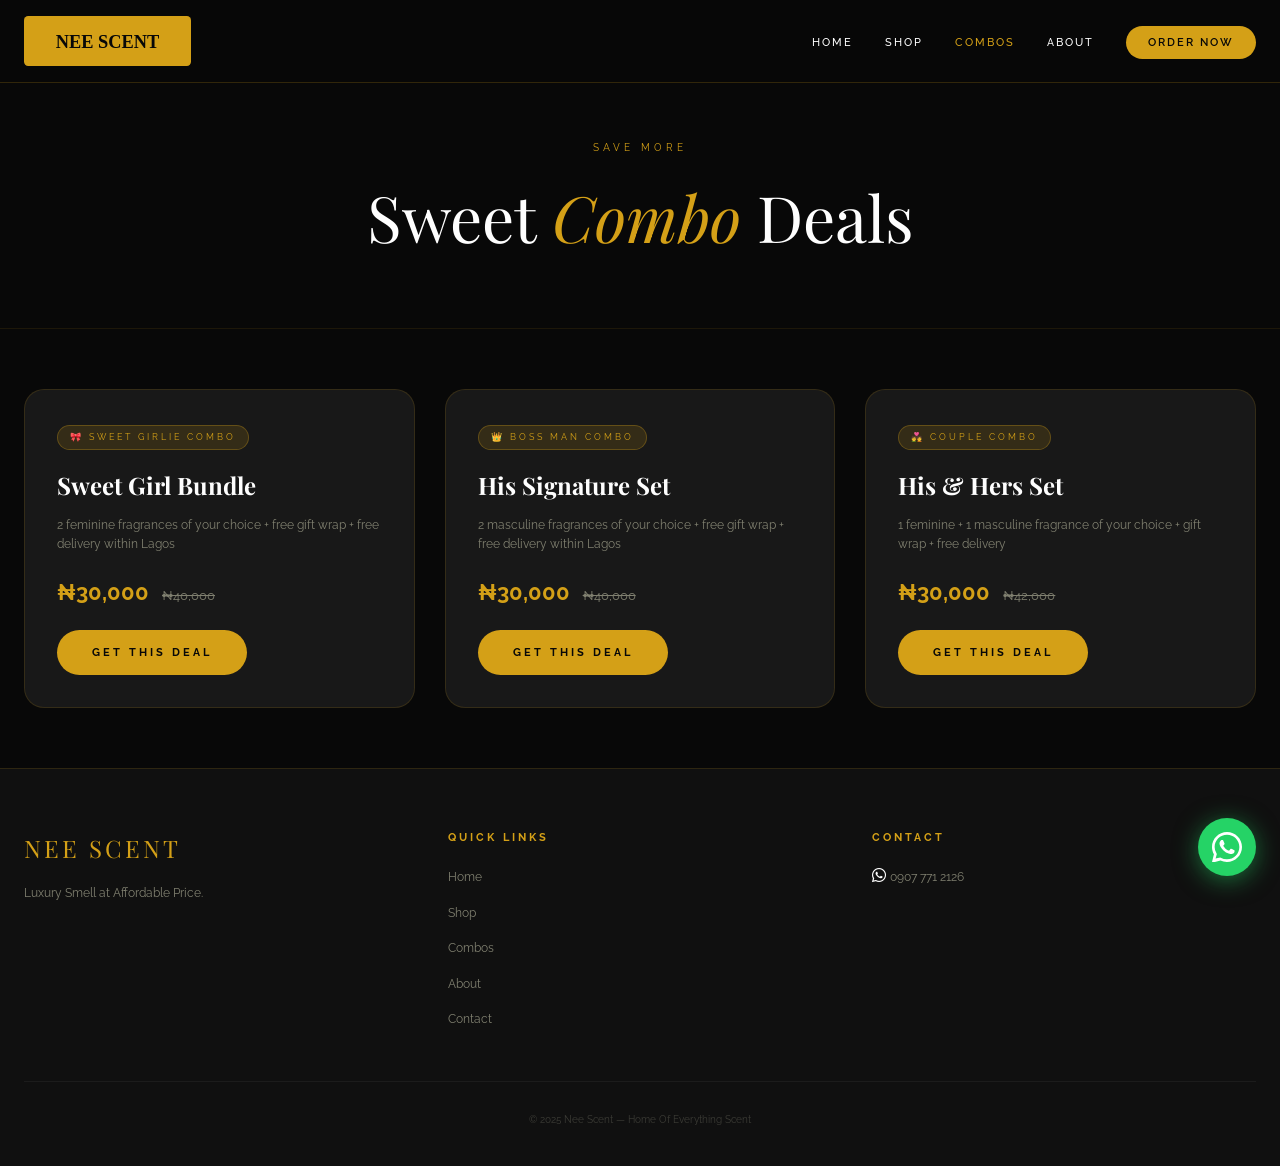
<file: combos.html>
<!DOCTYPE html>
<html lang="en">
<head>
<meta charset="UTF-8">
<meta name="viewport" content="width=device-width, initial-scale=1.0">
<title>Combos | Nee Scent</title>
<link href="https://fonts.googleapis.com/css2?family=Playfair+Display:ital,wght@0,400;0,600;0,700;0,900;1,400&family=Raleway:wght@300;400;500;600;700;800&display=swap" rel="stylesheet">
<link rel="stylesheet" href="https://cdnjs.cloudflare.com/ajax/libs/font-awesome/6.5.1/css/all.min.css">
<link rel="stylesheet" href="style.css">
</head>
<body>

<nav>
  <div class="nav-container">
    <a href="index.html" class="logo"><img src="data:image/svg+xml,%3Csvg xmlns='http://www.w3.org/2000/svg' viewBox='0 0 200 60'%3E%3Crect width='200' height='60' fill='%23D4A017' rx='5'/%3E%3Ctext x='100' y='38' font-family='Playfair Display' font-size='22' font-weight='bold' fill='%23080808' text-anchor='middle'%3ENEE SCENT%3C/text%3E%3C/svg%3E" alt="Nee Scent Logo" style="height:50px;"></a>
    <ul class="nav-links" id="navLinks">
      <li><a href="index.html">Home</a></li>
      <li><a href="shop.html">Shop</a></li>
      <li><a href="combos.html" class="active">Combos</a></li>
      <li><a href="about.html">About</a></li>
      <li><a href="contact.html" class="nav-cta">Order Now</a></li>
    </ul>
    <div class="hamburger" onclick="toggleMenu()"><span></span><span></span><span></span></div>
  </div>
</nav>

<div class="page-hero">
  <div class="container">
    <div class="label">Save More</div>
    <h1>Sweet <em>Combo</em> Deals</h1>
  </div>
</div>

<section class="combos-section">
  <div class="container">
    <div class="combos-grid">
      <div class="combo-card">
        <div class="combo-badge">🎀 Sweet Girlie Combo</div>
        <h3 class="combo-name">Sweet Girl Bundle</h3>
        <p class="combo-items">2 feminine fragrances of your choice + free gift wrap + free delivery within Lagos</p>
        <div class="combo-price">₦30,000 <span class="combo-old">₦40,000</span></div>
        <a href="https://wa.me/2349077712126?text=Hi Nee Scent! I'm interested in the Sweet Girlie Combo for ₦30,000." class="btn-gold">Get This Deal</a>
      </div>
      <div class="combo-card">
        <div class="combo-badge">👑 Boss Man Combo</div>
        <h3 class="combo-name">His Signature Set</h3>
        <p class="combo-items">2 masculine fragrances of your choice + free gift wrap + free delivery within Lagos</p>
        <div class="combo-price">₦30,000 <span class="combo-old">₦40,000</span></div>
        <a href="https://wa.me/2349077712126?text=Hi Nee Scent! I'm interested in the Boss Man Combo for ₦30,000." class="btn-gold">Get This Deal</a>
      </div>
      <div class="combo-card">
        <div class="combo-badge">💑 Couple Combo</div>
        <h3 class="combo-name">His & Hers Set</h3>
        <p class="combo-items">1 feminine + 1 masculine fragrance of your choice + gift wrap + free delivery</p>
        <div class="combo-price">₦30,000 <span class="combo-old">₦42,000</span></div>
        <a href="https://wa.me/2349077712126?text=Hi Nee Scent! I'm interested in the Couple Combo for ₦30,000." class="btn-gold">Get This Deal</a>
      </div>
    </div>
  </div>
</section>

<footer>
  <div class="container">
    <div class="footer-grid">
      <div class="footer-col"><div class="footer-logo">NEE SCENT</div><p>Luxury Smell at Affordable Price.</p></div>
      <div class="footer-col"><h4>Quick Links</h4><ul><li><a href="index.html">Home</a></li><li><a href="shop.html">Shop</a></li><li><a href="combos.html">Combos</a></li><li><a href="about.html">About</a></li><li><a href="contact.html">Contact</a></li></ul></div>
      <div class="footer-col"><h4>Contact</h4><ul><li><i class="fab fa-whatsapp"></i> <a href="https://wa.me/2349077712126">0907 771 2126</a></li></ul></div>
    </div>
    <div class="footer-bottom"><p>© 2025 Nee Scent — Home Of Everything Scent</p></div>
  </div>
</footer>

<a href="https://wa.me/2349077712126" class="wa-float" target="_blank"><svg viewBox="0 0 24 24"><path d="M17.472 14.382c-.297-.149-1.758-.867-2.03-.967-.273-.099-.471-.148-.67.15-.197.297-.767.966-.94 1.164-.173.199-.347.223-.644.075-.297-.15-1.255-.463-2.39-1.475-.883-.788-1.48-1.761-1.653-2.059-.173-.297-.018-.458.13-.606.134-.133.298-.347.446-.52.149-.174.198-.298.298-.497.099-.198.05-.371-.025-.52-.075-.149-.669-1.612-.916-2.207-.242-.579-.487-.5-.669-.51-.173-.008-.371-.01-.57-.01-.198 0-.52.074-.792.372-.272.297-1.04 1.016-1.04 2.479 0 1.462 1.065 2.875 1.213 3.074.149.198 2.096 3.2 5.077 4.487.709.306 1.262.489 1.694.625.712.227 1.36.195 1.871.118.571-.085 1.758-.719 2.006-1.413.248-.694.248-1.289.173-1.413-.074-.124-.272-.198-.57-.347z"/><path d="M12 0C5.373 0 0 5.373 0 12c0 2.127.558 4.126 1.532 5.858L.057 23.804a.5.5 0 00.609.64l6.098-1.598A11.947 11.947 0 0012 24c6.627 0 12-5.373 12-12S18.627 0 12 0zm0 21.892a9.875 9.875 0 01-5.022-1.368l-.36-.214-3.733.978.995-3.63-.235-.374A9.861 9.861 0 012.108 12C2.108 6.527 6.527 2.108 12 2.108S21.892 6.527 21.892 12 17.473 21.892 12 21.892z"/></svg></a>

<script src="script.js"></script>
<script>function toggleMenu(){document.getElementById('navLinks').classList.toggle('open');}</script>
</body>
</html>
</file>
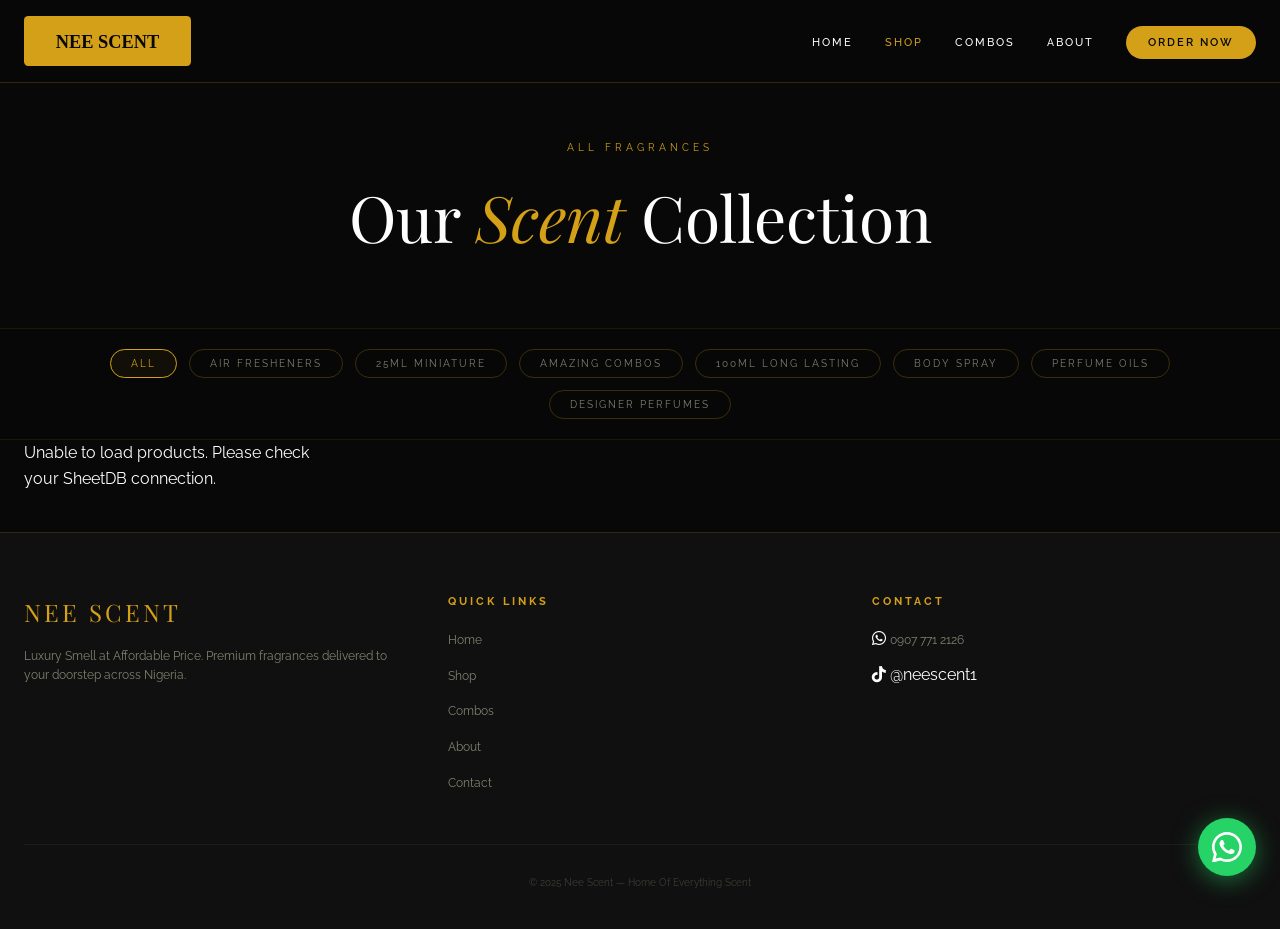
<file: shop.html>
<!DOCTYPE html>
<html lang="en">
<head>
<meta charset="UTF-8">
<meta name="viewport" content="width=device-width, initial-scale=1.0">
<title>Shop | Nee Scent</title>
<link href="https://fonts.googleapis.com/css2?family=Playfair+Display:ital,wght@0,400;0,600;0,700;0,900;1,400&family=Raleway:wght@300;400;500;600;700;800&display=swap" rel="stylesheet">
<link rel="stylesheet" href="https://cdnjs.cloudflare.com/ajax/libs/font-awesome/6.5.1/css/all.min.css">
<link rel="stylesheet" href="style.css">
</head>
<body>

<nav>
  <div class="nav-container">
    <a href="index.html" class="logo">
      <img src="data:image/svg+xml,%3Csvg xmlns='http://www.w3.org/2000/svg' viewBox='0 0 200 60'%3E%3Crect width='200' height='60' fill='%23D4A017' rx='5'/%3E%3Ctext x='100' y='38' font-family='Playfair Display' font-size='22' font-weight='bold' fill='%23080808' text-anchor='middle'%3ENEE SCENT%3C/text%3E%3C/svg%3E" alt="Nee Scent Logo" style="height:50px;">
    </a>
    <ul class="nav-links" id="navLinks">
      <li><a href="index.html">Home</a></li>
      <li><a href="shop.html" class="active">Shop</a></li>
      <li><a href="combos.html">Combos</a></li>
      <li><a href="about.html">About</a></li>
      <li><a href="contact.html" class="nav-cta">Order Now</a></li>
    </ul>
    <div class="hamburger" onclick="toggleMenu()">
      <span></span><span></span><span></span>
    </div>
  </div>
</nav>

<div class="page-hero">
  <div class="container">
    <div class="label">All Fragrances</div>
    <h1>Our <em>Scent</em> Collection</h1>
  </div>
</div>

<div class="filter-wrap">
  <div class="container">
    <div class="filters" id="categoryFilters">
      <button class="filter-btn active" data-cat="all">All</button>
      <button class="filter-btn" data-cat="air-fresheners">Air Fresheners</button>
      <button class="filter-btn" data-cat="miniature">25ml Miniature</button>
      <button class="filter-btn" data-cat="combos">Amazing Combos</button>
      <button class="filter-btn" data-cat="long-lasting">100ml Long Lasting</button>
      <button class="filter-btn" data-cat="body-spray">Body Spray</button>
      <button class="filter-btn" data-cat="perfume-oils">Perfume Oils</button>
      <button class="filter-btn" data-cat="designer">Designer Perfumes</button>
    </div>
  </div>
</div>

<div class="shop-section">
  <div class="container">
    <div class="products-grid" id="productsGrid">
      <div class="loading-spinner">Loading products...</div>
    </div>
  </div>
</div>

<footer>
  <div class="container">
    <div class="footer-grid">
      <div class="footer-col">
        <div class="footer-logo">NEE SCENT</div>
        <p>Luxury Smell at Affordable Price. Premium fragrances delivered to your doorstep across Nigeria.</p>
      </div>
      <div class="footer-col">
        <h4>Quick Links</h4>
        <ul><li><a href="index.html">Home</a></li><li><a href="shop.html">Shop</a></li><li><a href="combos.html">Combos</a></li><li><a href="about.html">About</a></li><li><a href="contact.html">Contact</a></li></ul>
      </div>
      <div class="footer-col">
        <h4>Contact</h4>
        <ul><li><i class="fab fa-whatsapp"></i> <a href="https://wa.me/2349077712126">0907 771 2126</a></li><li><i class="fab fa-tiktok"></i> @neescent1</li></ul>
      </div>
    </div>
    <div class="footer-bottom"><p>© 2025 Nee Scent — Home Of Everything Scent</p></div>
  </div>
</footer>

<a href="https://wa.me/2349077712126" class="wa-float" target="_blank">
  <svg viewBox="0 0 24 24"><path d="M17.472 14.382c-.297-.149-1.758-.867-2.03-.967-.273-.099-.471-.148-.67.15-.197.297-.767.966-.94 1.164-.173.199-.347.223-.644.075-.297-.15-1.255-.463-2.39-1.475-.883-.788-1.48-1.761-1.653-2.059-.173-.297-.018-.458.13-.606.134-.133.298-.347.446-.52.149-.174.198-.298.298-.497.099-.198.05-.371-.025-.52-.075-.149-.669-1.612-.916-2.207-.242-.579-.487-.5-.669-.51-.173-.008-.371-.01-.57-.01-.198 0-.52.074-.792.372-.272.297-1.04 1.016-1.04 2.479 0 1.462 1.065 2.875 1.213 3.074.149.198 2.096 3.2 5.077 4.487.709.306 1.262.489 1.694.625.712.227 1.36.195 1.871.118.571-.085 1.758-.719 2.006-1.413.248-.694.248-1.289.173-1.413-.074-.124-.272-.198-.57-.347z"/><path d="M12 0C5.373 0 0 5.373 0 12c0 2.127.558 4.126 1.532 5.858L.057 23.804a.5.5 0 00.609.64l6.098-1.598A11.947 11.947 0 0012 24c6.627 0 12-5.373 12-12S18.627 0 12 0zm0 21.892a9.875 9.875 0 01-5.022-1.368l-.36-.214-3.733.978.995-3.63-.235-.374A9.861 9.861 0 012.108 12C2.108 6.527 6.527 2.108 12 2.108S21.892 6.527 21.892 12 17.473 21.892 12 21.892z"/></svg>
</a>

<script src="script.js"></script>
<script>
  loadAllProducts();
  setupFilters();
  function toggleMenu() { document.getElementById('navLinks').classList.toggle('open'); }
</script>
</body>
</html>
</file>
<file: style.css>
:root {
  --gold: #D4A017;
  --gold-light: #F0C040;
  --gold-dark: #8B6914;
  --black: #080808;
  --black-soft: #101010;
  --black-card: #181818;
  --white: #FEFEFE;
  --gray: #808070;
  --gray-light: #a0a0a0;
}

* {
  margin: 0;
  padding: 0;
  box-sizing: border-box;
}

body {
  font-family: 'Raleway', sans-serif;
  background: var(--black);
  color: var(--white);
  line-height: 1.6;
}

.container {
  max-width: 1400px;
  margin: 0 auto;
  padding: 0 24px;
}

/* Navigation */
nav {
  position: fixed;
  top: 0;
  left: 0;
  right: 0;
  z-index: 1000;
  background: rgba(8, 8, 8, 0.97);
  backdrop-filter: blur(12px);
  border-bottom: 1px solid rgba(212, 160, 23, 0.2);
  padding: 16px 0;
}

.nav-container {
  display: flex;
  justify-content: space-between;
  align-items: center;
  max-width: 1400px;
  margin: 0 auto;
  padding: 0 24px;
}

.logo img {
  height: 45px;
  display: block;
}

.nav-links {
  display: flex;
  gap: 32px;
  list-style: none;
  align-items: center;
}

.nav-links a {
  color: var(--white);
  text-decoration: none;
  font-size: 11px;
  letter-spacing: 2px;
  text-transform: uppercase;
  font-weight: 500;
  transition: color 0.3s;
}

.nav-links a:hover,
.nav-links a.active {
  color: var(--gold);
}

.nav-cta {
  background: var(--gold) !important;
  color: var(--black) !important;
  padding: 10px 22px !important;
  font-weight: 600 !important;
  border-radius: 30px;
}

.hamburger {
  display: none;
  flex-direction: column;
  gap: 5px;
  cursor: pointer;
}

.hamburger span {
  width: 24px;
  height: 1px;
  background: var(--gold);
  display: block;
}

/* Hero Section */
.hero {
  min-height: 100vh;
  display: flex;
  align-items: center;
  justify-content: center;
  text-align: center;
  padding: 100px 24px 60px;
  position: relative;
  overflow: hidden;
}

.hero::before {
  content: '';
  position: absolute;
  inset: 0;
  background: radial-gradient(ellipse at 50% 30%, rgba(212, 160, 23, 0.12) 0%, transparent 65%);
}

.hero-content {
  position: relative;
  z-index: 1;
}

.hero-badge {
  display: inline-flex;
  align-items: center;
  gap: 12px;
  border: 1px solid rgba(212, 160, 23, 0.4);
  color: var(--gold);
  font-size: 10px;
  letter-spacing: 4px;
  text-transform: uppercase;
  padding: 8px 24px;
  margin-bottom: 36px;
  animation: fadeUp 1s ease both;
}

.hero h1 {
  font-family: 'Playfair Display', serif;
  font-size: clamp(52px, 13vw, 110px);
  font-weight: 400;
  line-height: 1;
  margin-bottom: 16px;
  animation: fadeUp 1s ease 0.2s both;
}

.hero h1 em {
  display: block;
  font-style: italic;
  color: var(--gold);
}

.hero-sub {
  font-size: 12px;
  letter-spacing: 4px;
  text-transform: uppercase;
  color: var(--gray);
  margin-bottom: 48px;
  animation: fadeUp 1s ease 0.4s both;
}

.hero-btns {
  display: flex;
  gap: 16px;
  justify-content: center;
  flex-wrap: wrap;
  animation: fadeUp 1s ease 0.6s both;
}

/* Buttons */
.btn-gold {
  background: var(--gold);
  color: var(--black);
  padding: 14px 35px;
  font-size: 11px;
  letter-spacing: 3px;
  text-transform: uppercase;
  font-weight: 700;
  text-decoration: none;
  transition: all 0.3s;
  display: inline-block;
  border-radius: 40px;
  border: none;
  cursor: pointer;
}

.btn-gold:hover {
  background: var(--gold-light);
  transform: translateY(-2px);
}

.btn-outline {
  border: 1px solid rgba(212, 160, 23, 0.5);
  color: var(--gold);
  padding: 13px 34px;
  font-size: 11px;
  letter-spacing: 3px;
  text-transform: uppercase;
  font-weight: 500;
  text-decoration: none;
  transition: all 0.3s;
  display: inline-block;
  border-radius: 40px;
  background: transparent;
}

.btn-outline:hover {
  background: rgba(212, 160, 23, 0.1);
  border-color: var(--gold);
  transform: translateY(-2px);
}

/* Marquee */
.marquee-wrap {
  overflow: hidden;
  border-top: 1px solid rgba(212, 160, 23, 0.15);
  border-bottom: 1px solid rgba(212, 160, 23, 0.15);
  padding: 14px 0;
  background: var(--black-soft);
}

.marquee {
  display: flex;
  gap: 48px;
  animation: marquee 25s linear infinite;
  white-space: nowrap;
}

.marquee span {
  font-size: 10px;
  letter-spacing: 4px;
  text-transform: uppercase;
  color: var(--gold);
  opacity: 0.8;
}

.marquee .sep {
  color: var(--gold-dark);
}

/* Stats */
.stats-bar {
  display: grid;
  grid-template-columns: repeat(4, 1fr);
  border: 1px solid rgba(212, 160, 23, 0.1);
  max-width: 900px;
  margin: 48px auto;
}

.stat-item {
  text-align: center;
  padding: 32px 16px;
  border-right: 1px solid rgba(212, 160, 23, 0.1);
}

.stat-item:last-child {
  border-right: none;
}

.stat-num {
  font-family: 'Playfair Display', serif;
  font-size: 36px;
  font-weight: 400;
  color: var(--gold);
}

.stat-label {
  font-size: 9px;
  letter-spacing: 3px;
  text-transform: uppercase;
  color: var(--gray);
  margin-top: 6px;
}

/* Section Styles */
.section-header {
  text-align: center;
  margin-bottom: 48px;
}

.section-label {
  font-size: 10px;
  letter-spacing: 4px;
  text-transform: uppercase;
  color: var(--gold);
  margin-bottom: 10px;
}

.section-title {
  font-family: 'Playfair Display', serif;
  font-size: clamp(32px, 5vw, 52px);
  font-weight: 400;
  line-height: 1.15;
}

.section-title em {
  font-style: italic;
  color: var(--gold);
}

.text-center {
  text-align: center;
}

/* Categories */
.categories-section {
  padding: 60px 0;
}

.cat-grid {
  display: grid;
  grid-template-columns: repeat(auto-fill, minmax(180px, 1fr));
  gap: 16px;
}

.cat-card {
  background: var(--black-card);
  border: 1px solid rgba(212, 160, 23, 0.1);
  padding: 24px 16px;
  text-align: center;
  text-decoration: none;
  transition: all 0.3s;
  display: block;
  border-radius: 16px;
}

.cat-card:hover {
  border-color: var(--gold);
  background: rgba(212, 160, 23, 0.05);
  transform: translateY(-3px);
}

.cat-icon img {
  width: 60px;
  height: 60px;
  object-fit: cover;
  border-radius: 50%;
  margin-bottom: 12px;
}

.cat-name {
  font-family: 'Playfair Display', serif;
  font-size: 16px;
  color: var(--white);
  margin-bottom: 4px;
}

.cat-count {
  font-size: 10px;
  letter-spacing: 2px;
  text-transform: uppercase;
  color: var(--gold);
}

/* Products Grid */
.products-grid {
  display: grid;
  grid-template-columns: repeat(auto-fill, minmax(280px, 1fr));
  gap: 24px;
  margin-bottom: 40px;
}

.product-card {
  background: var(--black-card);
  border: 1px solid rgba(212, 160, 23, 0.08);
  transition: all 0.3s;
  overflow: hidden;
  border-radius: 16px;
}

.product-card:hover {
  border-color: rgba(212, 160, 23, 0.4);
  transform: translateY(-4px);
}

.product-img {
  height: 260px;
  position: relative;
  overflow: hidden;
  cursor: pointer;
}

.product-img img {
  width: 100%;
  height: 100%;
  object-fit: cover;
  transition: transform 0.3s;
}

.product-img:hover img {
  transform: scale(1.05);
}

.product-badge {
  position: absolute;
  top: 12px;
  left: 0;
  background: var(--gold);
  color: var(--black);
  font-size: 9px;
  letter-spacing: 2px;
  text-transform: uppercase;
  padding: 4px 12px;
  font-weight: 700;
  z-index: 2;
}

.product-info {
  padding: 16px;
}

.product-brand {
  font-size: 9px;
  letter-spacing: 3px;
  text-transform: uppercase;
  color: var(--gold);
  margin-bottom: 4px;
}

.product-name {
  font-family: 'Playfair Display', serif;
  font-size: 17px;
  margin-bottom: 4px;
}

.product-desc {
  font-size: 11px;
  color: var(--gray);
  margin-bottom: 10px;
  line-height: 1.5;
}

.product-meta {
  display: flex;
  justify-content: space-between;
  align-items: center;
  margin-bottom: 12px;
}

.product-price {
  font-size: 15px;
  color: var(--gold);
  font-weight: 700;
}

.product-size {
  font-size: 10px;
  color: var(--gray);
}

.product-btn {
  display: block;
  text-align: center;
  background: transparent;
  border: 1px solid rgba(212, 160, 23, 0.35);
  color: var(--gold);
  padding: 10px;
  font-size: 10px;
  letter-spacing: 2px;
  text-transform: uppercase;
  text-decoration: none;
  transition: all 0.3s;
  cursor: pointer;
  width: 100%;
  font-weight: 600;
  border-radius: 30px;
}

.product-btn:hover {
  background: var(--gold);
  color: var(--black);
}

/* Features */
.features-section {
  padding: 80px 0;
  background: var(--black-soft);
  border-top: 1px solid rgba(212, 160, 23, 0.1);
  border-bottom: 1px solid rgba(212, 160, 23, 0.1);
}

.features-grid {
  display: grid;
  grid-template-columns: repeat(auto-fit, minmax(240px, 1fr));
  gap: 40px;
}

.feature-item {
  text-align: center;
}

.feature-icon img {
  width: 60px;
  height: 60px;
  object-fit: cover;
  border-radius: 50%;
  margin-bottom: 16px;
}

.feature-title {
  font-family: 'Playfair Display', serif;
  font-size: 20px;
  color: var(--gold);
  margin-bottom: 10px;
}

.feature-text {
  font-size: 12px;
  color: var(--gray);
  line-height: 1.6;
}

/* CTA Section */
.cta-section {
  text-align: center;
  padding: 80px 24px;
  position: relative;
}

.cta-section::before {
  content: '';
  position: absolute;
  inset: 0;
  background: radial-gradient(ellipse at 50%, rgba(212, 160, 23, 0.08), transparent 70%);
}

.cta-section h2 {
  font-family: 'Playfair Display', serif;
  font-size: clamp(36px, 8vw, 72px);
  font-weight: 400;
  margin-bottom: 16px;
  position: relative;
}

.cta-section h2 em {
  font-style: italic;
  color: var(--gold);
}

.cta-section p {
  color: var(--gray);
  font-size: 13px;
  letter-spacing: 1px;
  margin-bottom: 40px;
  position: relative;
}

/* Combos */
.combos-section {
  padding: 60px 0;
}

.combos-grid {
  display: grid;
  grid-template-columns: repeat(auto-fit, minmax(320px, 1fr));
  gap: 30px;
}

.combo-card {
  background: var(--black-card);
  border: 1px solid rgba(212, 160, 23, 0.15);
  padding: 32px;
  border-radius: 20px;
  transition: all 0.3s;
}

.combo-card:hover {
  border-color: rgba(212, 160, 23, 0.4);
  transform: translateY(-4px);
}

.combo-badge {
  display: inline-block;
  background: rgba(212, 160, 23, 0.15);
  color: var(--gold);
  font-size: 9px;
  letter-spacing: 3px;
  text-transform: uppercase;
  padding: 4px 12px;
  margin-bottom: 16px;
  border: 1px solid rgba(212, 160, 23, 0.3);
  border-radius: 20px;
}

.combo-name {
  font-family: 'Playfair Display', serif;
  font-size: 24px;
  margin-bottom: 12px;
}

.combo-items {
  font-size: 12px;
  color: var(--gray);
  margin-bottom: 20px;
  line-height: 1.6;
}

.combo-price {
  font-size: 22px;
  color: var(--gold);
  font-weight: 700;
  margin-bottom: 20px;
}

.combo-old {
  font-size: 13px;
  color: var(--gray);
  text-decoration: line-through;
  margin-left: 8px;
  font-weight: 400;
}

/* About Page */
.about-section {
  padding: 60px 0;
}

.about-grid {
  display: grid;
  grid-template-columns: 1fr 1fr;
  gap: 50px;
  align-items: center;
}

.about-content h2 {
  font-family: 'Playfair Display', serif;
  font-size: 36px;
  margin-bottom: 20px;
}

.about-content h2 em {
  color: var(--gold);
  font-style: italic;
}

.about-content p {
  color: var(--gray-light);
  margin-bottom: 20px;
  line-height: 1.8;
}

.about-stats {
  display: flex;
  gap: 30px;
  margin-top: 30px;
}

.about-stat span {
  font-family: 'Playfair Display', serif;
  font-size: 28px;
  font-weight: 700;
  color: var(--gold);
  display: block;
}

.about-stat p {
  font-size: 11px;
  letter-spacing: 1px;
  margin: 0;
}

.about-image img {
  width: 100%;
  border-radius: 20px;
}

.values-section {
  padding: 60px 0;
  background: var(--black-soft);
}

.values-grid {
  display: grid;
  grid-template-columns: repeat(auto-fit, minmax(220px, 1fr));
  gap: 30px;
  margin-top: 40px;
}

.value-card {
  text-align: center;
  padding: 30px;
  background: var(--black-card);
  border-radius: 16px;
  border: 1px solid rgba(212, 160, 23, 0.1);
}

.value-icon {
  font-size: 36px;
  margin-bottom: 15px;
}

.value-card h3 {
  font-size: 18px;
  margin-bottom: 10px;
  color: var(--gold);
}

.value-card p {
  font-size: 12px;
  color: var(--gray);
}

/* Contact Page */
.contact-section {
  padding: 60px 0;
}

.contact-grid {
  display: grid;
  grid-template-columns: 1fr 1fr;
  gap: 50px;
}

.contact-info h3 {
  font-size: 28px;
  margin-bottom: 16px;
  font-family: 'Playfair Display', serif;
}

.contact-info p {
  color: var(--gray);
  margin-bottom: 30px;
}

.whatsapp-large {
  display: inline-flex;
  align-items: center;
  gap: 10px;
  margin-bottom: 30px;
}

.contact-details {
  margin-top: 30px;
}

.contact-item {
  display: flex;
  align-items: center;
  gap: 12px;
  margin-bottom: 15px;
  color: var(--gray);
}

.contact-item i {
  font-size: 20px;
  color: var(--gold);
  width: 30px;
}

.contact-form {
  background: var(--black-card);
  padding: 30px;
  border-radius: 20px;
  border: 1px solid rgba(212, 160, 23, 0.1);
}

.contact-form h3 {
  font-size: 24px;
  margin-bottom: 20px;
  font-family: 'Playfair Display', serif;
}

.contact-form input,
.contact-form textarea {
  width: 100%;
  padding: 14px;
  margin-bottom: 16px;
  background: rgba(255,255,255,0.05);
  border: 1px solid rgba(212, 160, 23, 0.2);
  border-radius: 8px;
  color: var(--white);
  font-family: 'Raleway', sans-serif;
}

.contact-form input:focus,
.contact-form textarea:focus {
  outline: none;
  border-color: var(--gold);
}

/* Filter Bar */
.filter-wrap {
  padding: 20px 0;
  border-bottom: 1px solid rgba(212, 160, 23, 0.1);
  position: sticky;
  top: 70px;
  background: rgba(8, 8, 8, 0.98);
  backdrop-filter: blur(12px);
  z-index: 100;
}

.filters {
  display: flex;
  gap: 12px;
  justify-content: center;
  flex-wrap: wrap;
}

.filter-btn {
  background: transparent;
  border: 1px solid rgba(212, 160, 23, 0.25);
  color: var(--gray);
  padding: 8px 20px;
  font-size: 10px;
  letter-spacing: 2px;
  text-transform: uppercase;
  cursor: pointer;
  transition: all 0.3s;
  border-radius: 30px;
  font-family: 'Raleway', sans-serif;
}

.filter-btn:hover,
.filter-btn.active {
  border-color: var(--gold);
  color: var(--gold);
  background: rgba(212, 160, 23, 0.05);
}

/* Page Hero */
.page-hero {
  padding: 140px 0 60px;
  text-align: center;
  border-bottom: 1px solid rgba(212, 160, 23, 0.1);
}

.page-hero .label {
  font-size: 10px;
  letter-spacing: 4px;
  text-transform: uppercase;
  color: var(--gold);
  margin-bottom: 10px;
}

.page-hero h1 {
  font-family: 'Playfair Display', serif;
  font-size: clamp(36px, 7vw, 64px);
  font-weight: 400;
}

.page-hero h1 em {
  font-style: italic;
  color: var(--gold);
}

/* Modal for Image Zoom */
.modal {
  display: none;
  position: fixed;
  top: 0;
  left: 0;
  width: 100%;
  height: 100%;
  background: rgba(0,0,0,0.95);
  z-index: 2000;
  align-items: center;
  justify-content: center;
  cursor: pointer;
}

.modal.active {
  display: flex;
}

.modal img {
  max-width: 90%;
  max-height: 90%;
  object-fit: contain;
}

/* Footer */
footer {
  background: var(--black-soft);
  border-top: 1px solid rgba(212, 160, 23, 0.15);
  padding: 60px 0 30px;
}

.footer-grid {
  display: grid;
  grid-template-columns: repeat(auto-fit, minmax(250px, 1fr));
  gap: 40px;
  margin-bottom: 40px;
}

.footer-logo {
  font-family: 'Playfair Display', serif;
  font-size: 24px;
  color: var(--gold);
  letter-spacing: 3px;
  margin-bottom: 16px;
}

.footer-col p {
  color: var(--gray);
  font-size: 12px;
  line-height: 1.6;
}

.footer-col h4 {
  font-size: 11px;
  letter-spacing: 3px;
  text-transform: uppercase;
  color: var(--gold);
  margin-bottom: 16px;
}

.footer-col ul {
  list-style: none;
}

.footer-col ul li {
  margin-bottom: 10px;
}

.footer-col ul li a {
  color: var(--gray);
  text-decoration: none;
  font-size: 12px;
  transition: color 0.3s;
}

.footer-col ul li a:hover {
  color: var(--gold);
}

.social-links {
  display: flex;
  gap: 15px;
  margin-top: 20px;
}

.social-links a {
  color: var(--gold);
  font-size: 20px;
  transition: color 0.3s;
}

.social-links a:hover {
  color: var(--gold-light);
}

.footer-bottom {
  text-align: center;
  padding-top: 30px;
  border-top: 1px solid rgba(255,255,255,0.05);
}

.footer-bottom p {
  font-size: 10px;
  color: rgba(128,128,112,0.4);
  margin-bottom: 8px;
}

.tagline {
  font-size: 9px !important;
  letter-spacing: 1px;
}

/* WhatsApp Float */
.wa-float {
  position: fixed;
  bottom: 24px;
  right: 24px;
  z-index: 200;
  background: #25D366;
  width: 58px;
  height: 58px;
  border-radius: 50%;
  display: flex;
  align-items: center;
  justify-content: center;
  text-decoration: none;
  box-shadow: 0 4px 24px rgba(37, 211, 102, 0.5);
  transition: transform 0.3s;
  animation: pulse-wa 3s ease-in-out infinite;
}

.wa-float:hover {
  transform: scale(1.12);
  animation: none;
}

.wa-float svg {
  width: 30px;
  height: 30px;
  fill: white;
}

/* Loading Spinner */
.loading-spinner {
  text-align: center;
  padding: 60px;
  font-size: 14px;
  color: var(--gray);
}

/* Animations */
@keyframes fadeUp {
  from {
    opacity: 0;
    transform: translateY(30px);
  }
  to {
    opacity: 1;
    transform: translateY(0);
  }
}

@keyframes marquee {
  from {
    transform: translateX(0);
  }
  to {
    transform: translateX(-50%);
  }
}

@keyframes pulse-wa {
  0%, 100% {
    box-shadow: 0 4px 24px rgba(37, 211, 102, 0.5);
  }
  50% {
    box-shadow: 0 4px 40px rgba(37, 211, 102, 0.8);
  }
}

/* Responsive */
@media (max-width: 992px) {
  .about-grid {
    grid-template-columns: 1fr;
  }
  .contact-grid {
    grid-template-columns: 1fr;
  }
}

@media (max-width: 768px) {
  .nav-links {
    display: none;
  }
  .hamburger {
    display: flex;
  }
  .nav-links.open {
    display: flex;
    flex-direction: column;
    position: fixed;
    top: 70px;
    left: 0;
    right: 0;
    background: var(--black);
    padding: 32px 24px;
    gap: 24px;
    border-bottom: 1px solid rgba(212, 160, 23, 0.15);
    z-index: 99;
  }
  .stats-bar {
    grid-template-columns: repeat(2, 1fr);
  }
  .stat-item:nth-child(2) {
    border-right: none;
  }
  .stat-item:nth-child(3) {
    border-top: 1px solid rgba(212, 160, 23, 0.1);
  }
  .cat-grid {
    grid-template-columns: repeat(2, 1fr);
  }
  .hero-btns {
    flex-direction: column;
    align-items: center;
  }
  .filters {
    gap: 8px;
  }
  .filter-btn {
    padding: 6px 14px;
    font-size: 8px;
  }
}

@media (max-width: 480px) {
  .cat-grid {
    grid-template-columns: 1fr;
  }
  .products-grid {
    grid-template-columns: 1fr;
  }
  .about-stats {
    flex-direction: column;
    gap: 15px;
  }
}
</file>
